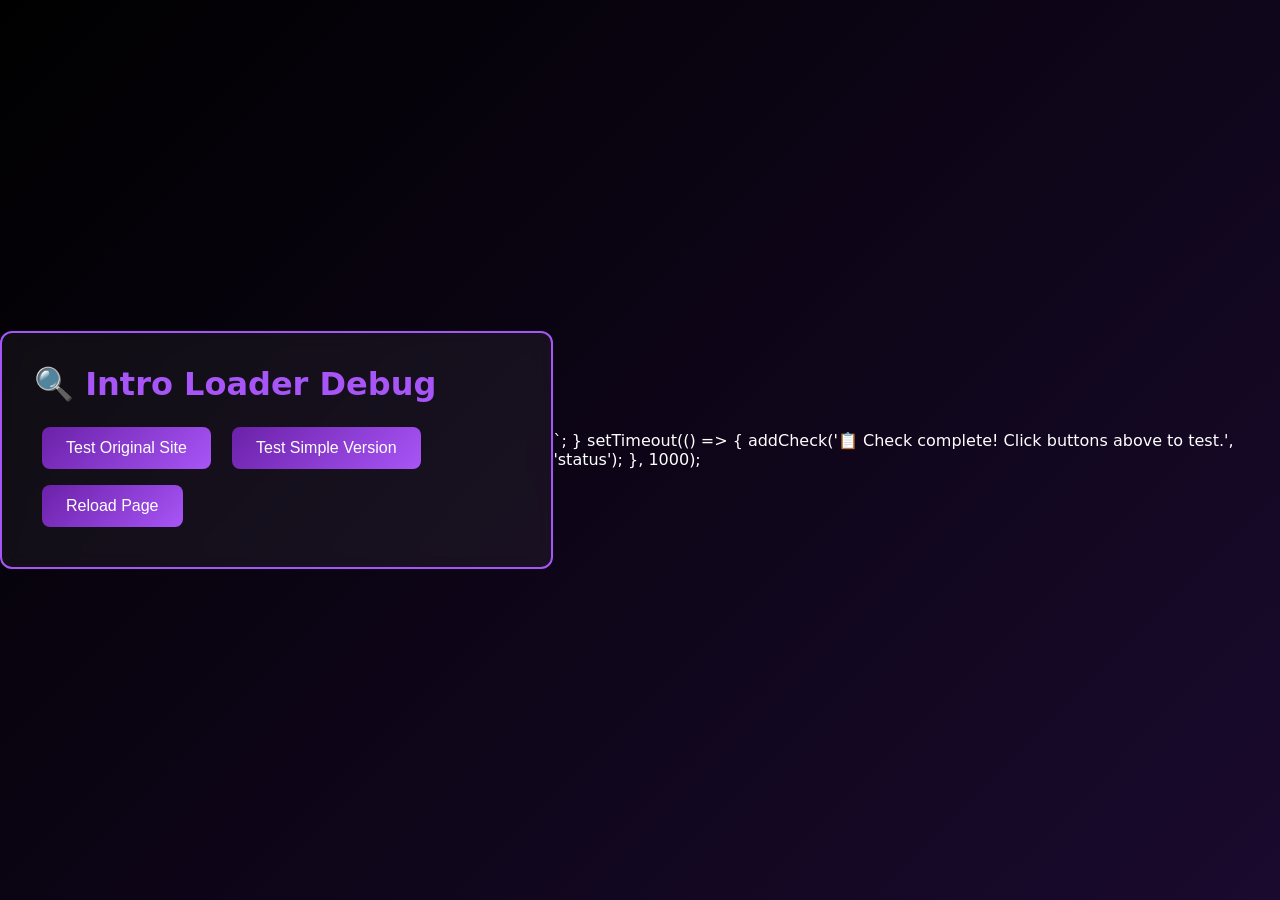
<file: check-intro.html>
<!DOCTYPE html>
<html lang="fr">
<head>
  <meta charset="UTF-8" />
  <meta name="viewport" content="width=device-width, initial-scale=1.0" />
  <title>Debug Intro - DockerBloom</title>
  <style>
    * { margin: 0; padding: 0; box-sizing: border-box; }
    body {
      font-family: system-ui, sans-serif;
      background: linear-gradient(135deg, #000 0%, #1a0a2e 100%);
      color: white;
      min-height: 100vh;
      display: flex;
      align-items: center;
      justify-content: center;
    }
    .debug-panel {
      background: rgba(255,255,255,0.05);
      border: 2px solid #a855f7;
      border-radius: 12px;
      padding: 2rem;
      max-width: 600px;
      backdrop-filter: blur(10px);
    }
    h1 { color: #a855f7; margin-bottom: 1rem; }
    .status { padding: 0.5rem; margin: 0.5rem 0; border-left: 3px solid #a855f7; }
    .success { color: #0f0; }
    .error { color: #f00; }
    .warning { color: #ff0; }
    button {
      background: linear-gradient(135deg, #6b21a8, #a855f7);
      color: white;
      border: none;
      padding: 0.75rem 1.5rem;
      border-radius: 8px;
      cursor: pointer;
      margin: 0.5rem;
      font-size: 1rem;
    }
    button:hover { opacity: 0.8; }
    pre {
      background: #000;
      padding: 1rem;
      border-radius: 8px;
      overflow-x: auto;
      font-size: 0.9rem;
      margin: 1rem 0;
    }
  </style>
</head>
<body>
  <div class="debug-panel">
    <h1>🔍 Intro Loader Debug</h1>
    <div id="checks"></div>
    <button onclick="testOriginal()">Test Original Site</button>
    <button onclick="testSimple()">Test Simple Version</button>
    <button onclick="location.reload()">Reload Page</button>
  </div>

  <script>
    const checksDiv = document.getElementById('checks');
    
    function addCheck(text, type = 'status') {
      const div = document.createElement('div');
      div.className = `status ${type}`;
      div.innerHTML = text;
      checksDiv.appendChild(div);
    }

    // Run checks
    addCheck('🔍 Checking files...', 'status');

    // Check CSS
    fetch('assets/css/style.css')
      .then(r => r.ok ? addCheck('✅ style.css found', 'success') : addCheck('❌ style.css NOT found', 'error'))
      .catch(() => addCheck('❌ style.css NOT found', 'error'));

    fetch('assets/css/enhanced-effects.css')
      .then(r => r.ok ? addCheck('✅ enhanced-effects.css found', 'success') : addCheck('❌ enhanced-effects.css NOT found', 'error'))
      .catch(() => addCheck('❌ enhanced-effects.css NOT found', 'error'));

    // Check JS
    fetch('assets/js/main.js')
      .then(r => r.ok ? addCheck('✅ main.js found', 'success') : addCheck('❌ main.js NOT found', 'error'))
      .catch(() => addCheck('❌ main.js NOT found', 'error'));

    // Check HTML
    fetch('index.html')
      .then(r => r.text())
      .then(html => {
        if (html.includes('intro-loader')) {
          addCheck('✅ index.html has intro-loader', 'success');
        } else {
          addCheck('❌ index.html missing intro-loader', 'error');
        }
      });

    function testOriginal() {
      window.location.href = 'index.html';
    }

    function testSimple() {
      // Create minimal working intro
      document.body.innerHTML = `
        <div style="position: fixed; inset: 0; background: #000; display: flex; align-items: center; justify-content: center; flex-direction: column; z-index: 9999;" id="simple-loader">
          <div style="text-align: center;">
            <div style="font-size: 4rem; margin-bottom: 1rem; animation: pulse 2s ease-in-out infinite;">🐳</div>
            <h1 style="font-size: 2rem; background: linear-gradient(135deg, #a855f7, #d946ef); -webkit-background-clip: text; -webkit-text-fill-color: transparent;">
              DockerBloom
            </h1>
            <div style="width: 300px; height: 4px; background: rgba(168,85,247,0.2); border-radius: 2px; margin: 2rem auto; overflow: hidden;">
              <div style="height: 100%; background: linear-gradient(90deg, #a855f7, #d946ef); animation: progress 3s ease-out forwards;"></div>
            </div>
            <p style="color: #a855f7; font-size: 0.9rem;">Loading...</p>
          </div>
        </div>
        <style>
          @keyframes pulse {
            0%, 100% { transform: scale(1); opacity: 1; }
            50% { transform: scale(1.1); opacity: 0.8; }
          }
          @keyframes progress {
            from { width: 0%; }
            to { width: 100%; }
          }
        </style>
        <script>
          setTimeout(() => {
            document.getElementById('simple-loader').style.transition = 'opacity 0.5s';
            document.getElementById('simple-loader').style.opacity = '0';
            setTimeout(() => {
              document.body.innerHTML = '<div style="text-align: center; padding: 100px; color: white;"><h1 style="font-size: 3rem;">✅ Simple Intro Works!</h1><p>The basic intro loaded successfully.</p><button onclick="location.href=\\'check-intro.html\\'" style="background: #a855f7; color: white; border: none; padding: 1rem 2rem; border-radius: 8px; margin-top: 2rem; cursor: pointer; font-size: 1rem;">Back to Debug</button></div>';
            }, 500);
          }, 3000);
        </script>
      `;
    }

    setTimeout(() => {
      addCheck('📋 Check complete! Click buttons above to test.', 'status');
    }, 1000);
  </script>
</body>
</html>
</file>
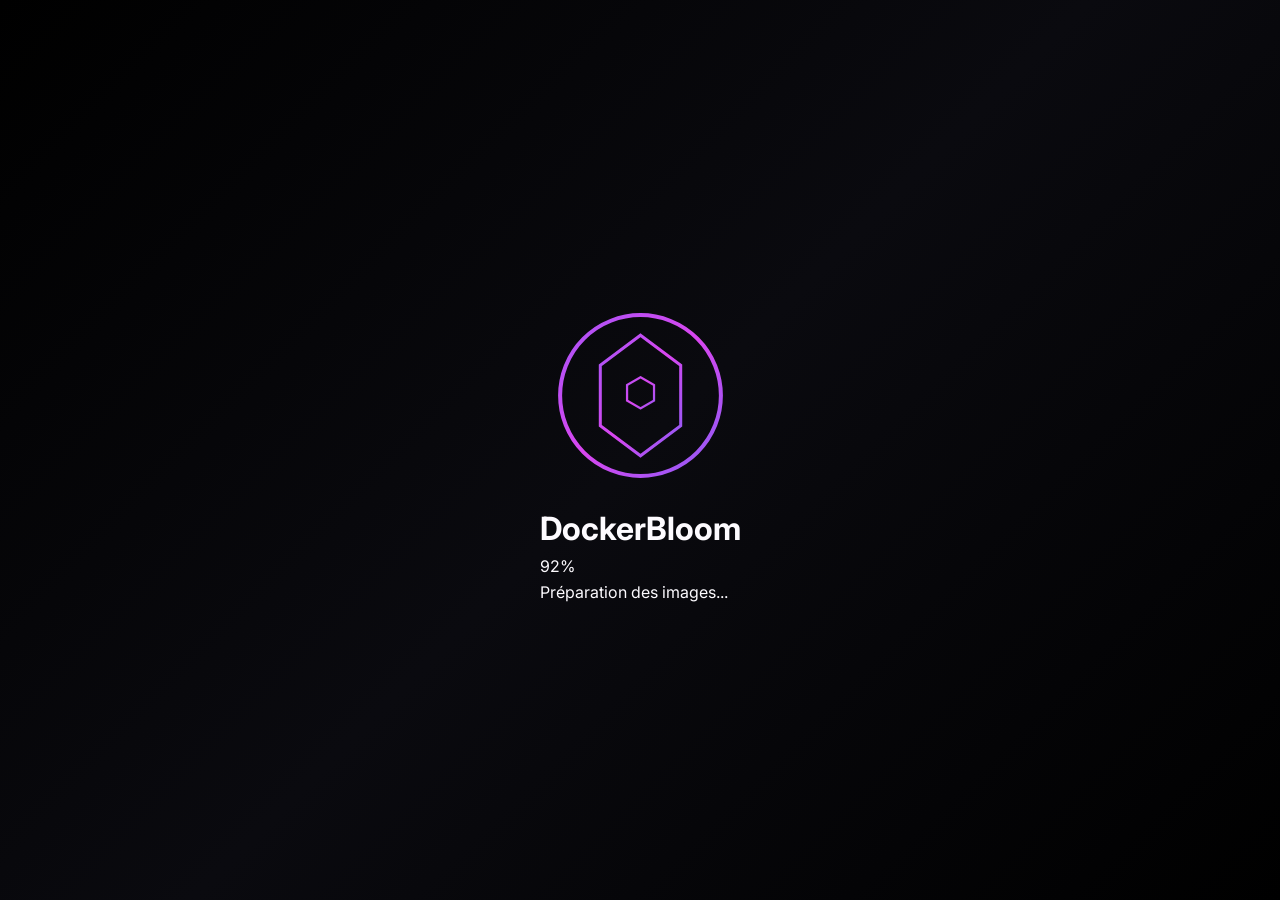
<file: index-fixed.html>
<!DOCTYPE html>
<html lang="fr">
<head>
  <meta charset="UTF-8" />
  <meta name="viewport" content="width=device-width, initial-scale=1.0" />
  <title>DockerBloom — Maîtrisez Docker</title>
  <link rel="stylesheet" href="assets/css/style.css" />
  <link rel="preconnect" href="https://fonts.googleapis.com" />
  <link href="https://fonts.googleapis.com/css2?family=Inter:wght@300;400;500;600;700&family=JetBrains+Mono:wght@400;500;700&display=swap" rel="stylesheet" />
  
  <style>
    /* INLINE FIX for intro loader to ensure it works */
    #intro-loader {
      position: fixed !important;
      inset: 0 !important;
      z-index: 10000 !important;
      display: flex !important;
      align-items: center !important;
      justify-content: center !important;
      background: linear-gradient(135deg, #000000 0%, #0a0a0f 50%, #000000 100%) !important;
    }
    
    #intro-loader.hidden {
      opacity: 0 !important;
      pointer-events: none !important;
    }
  </style>
</head>
<body>

  <!-- ===== INTRO LOADER ===== -->
  <div class="intro-loader" id="intro-loader">
    <div class="loader-content">
      <div class="loader-logo">
        <div class="logo-container">
          <svg class="logo-svg" viewBox="0 0 200 200">
            <defs>
              <linearGradient id="logoGradient" x1="0%" y1="0%" x2="100%" y2="100%">
                <stop offset="0%" style="stop-color:#a855f7;stop-opacity:1" />
                <stop offset="50%" style="stop-color:#d946ef;stop-opacity:1" />
                <stop offset="100%" style="stop-color:#8b5cf6;stop-opacity:1" />
              </linearGradient>
            </defs>
            <circle class="logo-circle" cx="100" cy="100" r="80" fill="none" stroke="url(#logoGradient)" stroke-width="4"/>
            <path class="logo-hex" d="M100,40 L140,70 L140,130 L100,160 L60,130 L60,70 Z" fill="none" stroke="url(#logoGradient)" stroke-width="3"/>
            <text class="logo-docker" x="100" y="110" text-anchor="middle" fill="url(#logoGradient)" font-size="40" font-weight="bold">⬡</text>
          </svg>
        </div>
        <h1 class="loader-title">
          <span class="loader-text">Docker</span><span class="loader-accent">Bloom</span>
        </h1>
      </div>
      <div class="loader-bar-container">
        <div class="loader-bar">
          <div class="loader-progress" id="loader-progress"></div>
        </div>
        <div class="loader-percentage" id="loader-percentage">0%</div>
      </div>
      <p class="loader-message" id="loader-message">Initialisation...</p>
    </div>
    <div class="loader-particles"></div>
  </div>

  <!-- Animated background canvas -->
  <canvas id="bg-canvas"></canvas>

  <!-- Main content will load after intro -->
  <div id="main-content" style="opacity: 0;">
    <h1 style="text-align: center; padding: 200px 50px; font-size: 3rem; color: white;">
      🐳 DockerBloom
      <br><br>
      <span style="font-size: 1.5rem; color: #a855f7;">✅ Intro loaded successfully!</span>
    </h1>
  </div>

  <!-- INLINE SCRIPT - Guaranteed to run -->
  <script>
    console.log('🚀 Starting intro loader...');
    
    (function() {
      const loader = document.getElementById('intro-loader');
      const progress = document.getElementById('loader-progress');
      const percentage = document.getElementById('loader-percentage');
      const message = document.getElementById('loader-message');
      const mainContent = document.getElementById('main-content');
      
      if (!loader || !progress || !percentage || !message) {
        console.error('❌ Missing loader elements!');
        return;
      }
      
      console.log('✅ All elements found');
      
      const messages = [
        'Initialisation...',
        'Chargement des containers...',
        'Configuration Docker...',
        'Préparation des images...',
        'Établissement réseau...',
        'Montage volumes...',
        'Finalisation...',
        'Prêt ! 🐳'
      ];
      
      let currentProgress = 0;
      let messageIndex = 0;
      const duration = 3500;
      const startTime = Date.now();
      
      function easeOutQuart(x) {
        return 1 - Math.pow(1 - x, 4);
      }
      
      function updateLoader() {
        const elapsed = Date.now() - startTime;
        const rawProgress = Math.min(elapsed / duration, 1);
        currentProgress = easeOutQuart(rawProgress) * 100;
        
        progress.style.width = currentProgress + '%';
        percentage.textContent = Math.floor(currentProgress) + '%';
        
        const newMessageIndex = Math.min(
          Math.floor(rawProgress * messages.length),
          messages.length - 1
        );
        
        if (newMessageIndex !== messageIndex) {
          messageIndex = newMessageIndex;
          message.textContent = messages[messageIndex];
          console.log('📝', messages[messageIndex]);
        }
        
        if (currentProgress < 100) {
          requestAnimationFrame(updateLoader);
        } else {
          finishLoader();
        }
      }
      
      function finishLoader() {
        console.log('✅ Loader complete!');
        
        setTimeout(() => {
          loader.style.transition = 'opacity 0.8s ease';
          loader.style.opacity = '0';
          
          setTimeout(() => {
            loader.classList.add('hidden');
            mainContent.style.transition = 'opacity 1s ease';
            mainContent.style.opacity = '1';
            console.log('🎉 Site loaded!');
          }, 800);
        }, 500);
      }
      
      // Start animation
      console.log('▶️ Starting animation...');
      setTimeout(updateLoader, 300);
    })();
  </script>

  <!-- Load main.js AFTER intro completes -->
  <script>
    setTimeout(() => {
      const script = document.createElement('script');
      script.src = 'assets/js/main.js';
      script.onload = () => console.log('✅ main.js loaded');
      script.onerror = () => console.error('❌ Failed to load main.js');
      document.body.appendChild(script);
    }, 4500);
  </script>

</body>
</html>
</file>
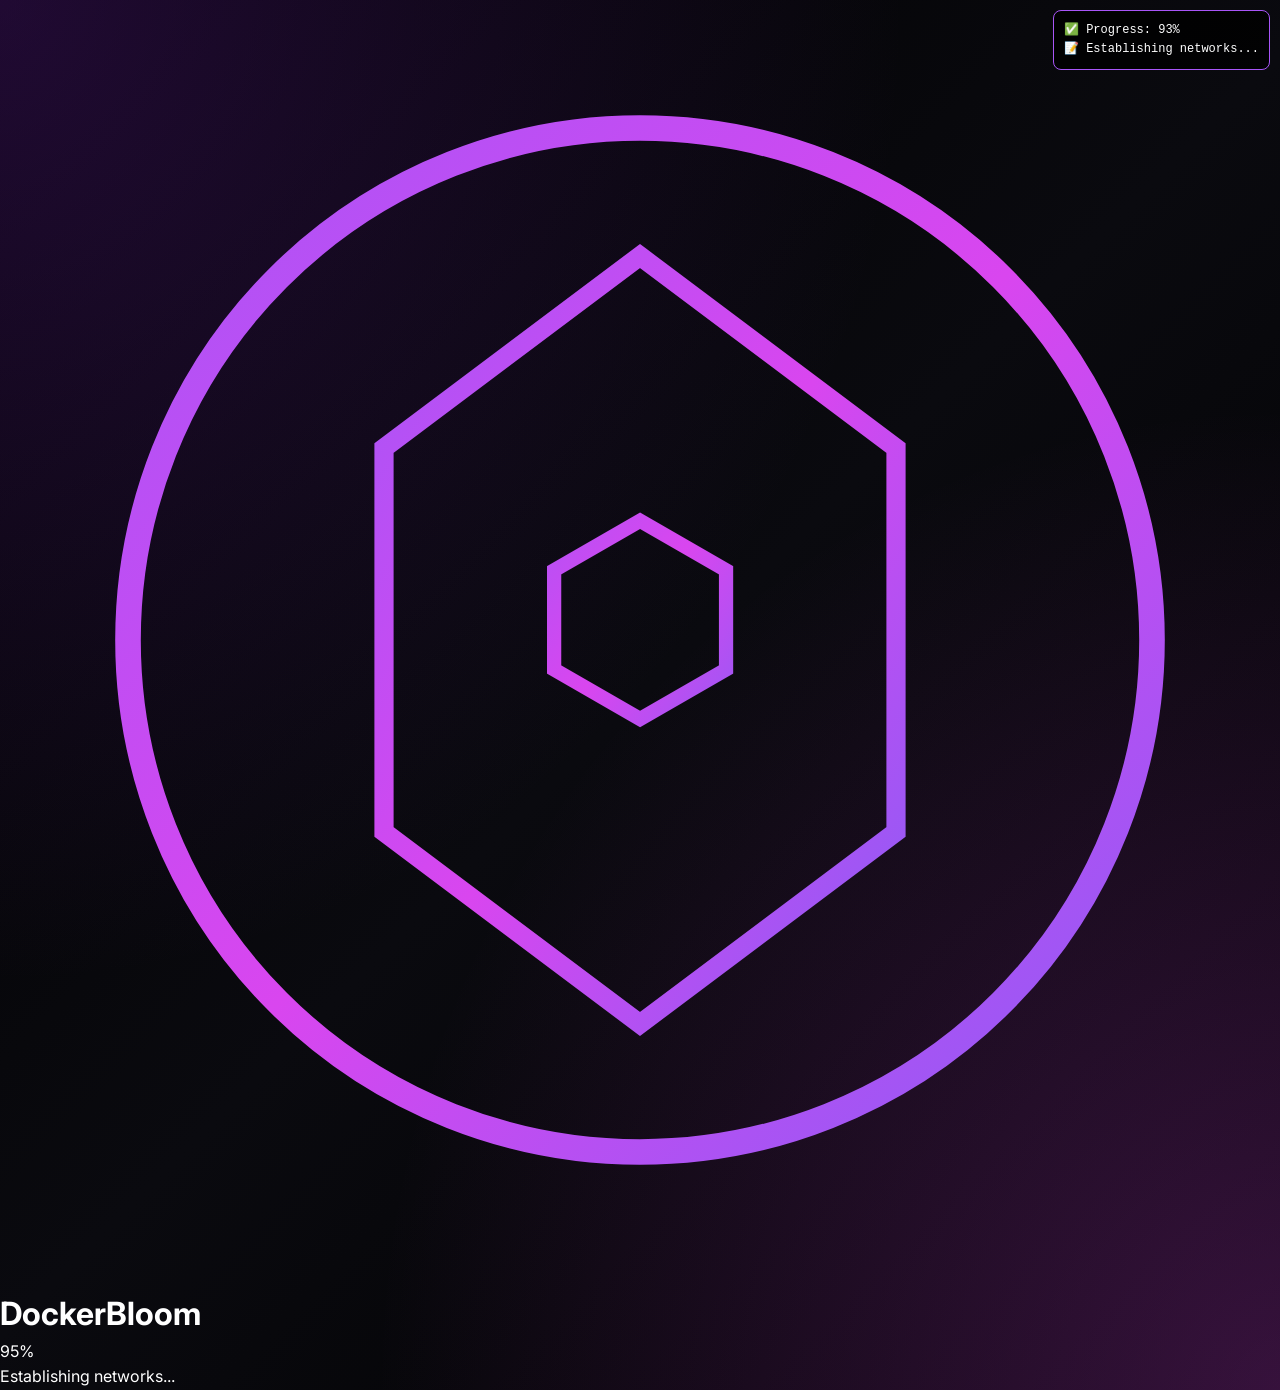
<file: test-intro.html>
<!DOCTYPE html>
<html lang="fr">
<head>
  <meta charset="UTF-8" />
  <meta name="viewport" content="width=device-width, initial-scale=1.0" />
  <title>Test Intro - DockerBloom</title>
  <link rel="stylesheet" href="assets/css/style.css" />
  <link rel="stylesheet" href="assets/css/enhanced-effects.css" />
  <link rel="preconnect" href="https://fonts.googleapis.com" />
  <link href="https://fonts.googleapis.com/css2?family=Inter:wght@300;400;500;600;700&family=JetBrains+Mono:wght@400;500;700&display=swap" rel="stylesheet" />
  <style>
    body { margin: 0; padding: 0; background: #000; color: white; }
    .test-info {
      position: fixed;
      top: 10px;
      right: 10px;
      background: rgba(0,0,0,0.8);
      padding: 10px;
      border: 1px solid #a855f7;
      border-radius: 8px;
      font-family: monospace;
      font-size: 12px;
      z-index: 99999;
    }
  </style>
</head>
<body>
  
  <div class="test-info" id="test-info">
    Testing Intro Loader...
  </div>

  <!-- ===== INTRO LOADER ===== -->
  <div class="intro-loader" id="intro-loader">
    <div class="loader-content">
      <div class="loader-logo">
        <div class="logo-container">
          <svg class="logo-svg" viewBox="0 0 200 200">
            <defs>
              <linearGradient id="logoGradient" x1="0%" y1="0%" x2="100%" y2="100%">
                <stop offset="0%" style="stop-color:#a855f7;stop-opacity:1" />
                <stop offset="50%" style="stop-color:#d946ef;stop-opacity:1" />
                <stop offset="100%" style="stop-color:#8b5cf6;stop-opacity:1" />
              </linearGradient>
            </defs>
            <circle class="logo-circle" cx="100" cy="100" r="80" fill="none" stroke="url(#logoGradient)" stroke-width="4"/>
            <path class="logo-hex" d="M100,40 L140,70 L140,130 L100,160 L60,130 L60,70 Z" fill="none" stroke="url(#logoGradient)" stroke-width="3"/>
            <text class="logo-docker" x="100" y="110" text-anchor="middle" fill="url(#logoGradient)" font-size="40" font-weight="bold">⬡</text>
          </svg>
        </div>
        <h1 class="loader-title">
          <span class="loader-text">Docker</span><span class="loader-accent">Bloom</span>
        </h1>
      </div>
      <div class="loader-bar-container">
        <div class="loader-bar">
          <div class="loader-progress" id="loader-progress"></div>
        </div>
        <div class="loader-percentage" id="loader-percentage">0%</div>
      </div>
      <p class="loader-message" id="loader-message">Initialisation...</p>
    </div>
    <div class="loader-particles"></div>
  </div>

  <div style="display: none;" id="main-content">
    <h1 style="text-align: center; padding: 100px; font-size: 3rem;">
      ✅ Intro Loaded Successfully!
    </h1>
  </div>

  <script>
    // Simple test loader
    (function() {
      const loader = document.getElementById('intro-loader');
      const progress = document.getElementById('loader-progress');
      const percentage = document.getElementById('loader-percentage');
      const message = document.getElementById('loader-message');
      const testInfo = document.getElementById('test-info');
      const mainContent = document.getElementById('main-content');
      
      testInfo.innerHTML = '✅ Loader elements found<br>🔄 Starting animation...';
      
      const messages = [
        'Initialisation...',
        'Loading containers...',
        'Setting up Docker Engine...',
        'Preparing images...',
        'Establishing networks...',
        'Mounting volumes...',
        'Final orchestration...',
        'Ready! 🐳'
      ];
      
      let currentProgress = 0;
      let messageIndex = 0;
      const duration = 3500;
      const startTime = Date.now();
      
      function easeOutQuart(x) {
        return 1 - Math.pow(1 - x, 4);
      }
      
      function updateLoader() {
        const elapsed = Date.now() - startTime;
        const rawProgress = Math.min(elapsed / duration, 1);
        currentProgress = easeOutQuart(rawProgress) * 100;
        
        progress.style.width = currentProgress + '%';
        percentage.textContent = Math.floor(currentProgress) + '%';
        
        const newMessageIndex = Math.min(
          Math.floor(rawProgress * messages.length),
          messages.length - 1
        );
        if (newMessageIndex !== messageIndex) {
          messageIndex = newMessageIndex;
          message.textContent = messages[messageIndex];
          testInfo.innerHTML = `✅ Progress: ${Math.floor(currentProgress)}%<br>📝 ${messages[messageIndex]}`;
        }
        
        if (currentProgress < 100) {
          requestAnimationFrame(updateLoader);
        } else {
          finishLoader();
        }
      }
      
      function finishLoader() {
        testInfo.innerHTML = '✅ Animation Complete!<br>🎉 Hiding loader...';
        
        setTimeout(() => {
          loader.style.transition = 'opacity 0.8s ease';
          loader.style.opacity = '0';
          
          setTimeout(() => {
            loader.style.display = 'none';
            mainContent.style.display = 'block';
            testInfo.innerHTML = '✅ Test Complete!<br>🎯 Intro working perfectly!';
          }, 800);
        }, 500);
      }
      
      // Start after brief delay
      setTimeout(updateLoader, 300);
    })();
  </script>

</body>
</html>
</file>
<file: assets/css/style.css>
/* =====================================================
   DockerBloom — COSMIC OBSIDIAN EDITION
   ===================================================== */

:root {
  /* Cosmic Palette - Depth and High Contrast */
  --black: #000000;
  --dark-void: #030308;
  --dark-surface: #0a0a1a;
  --dark-card: rgba(15, 15, 35, 0.6);
  
  --purple-glow: #a855f7;
  --purple-mid: #8b5cf6;
  --pink-accent: #d946ef;
  --cyan-accent: #22d3ee;
  --gold-accent: #fbbf24;

  --vibrant-neon-pink: #ff00ff;
  --vibrant-neon-blue: #00ffff;
  --vibrant-neon-green: #39ff14;
  --vibrant-neon-yellow: #ffff00;

  --text-primary: #fdfbff;
  --text-secondary: #c4b5fd;
  --text-muted: #7c6a9a;
  
  --border-glow: rgba(168, 85, 247, 0.3);
  --glass-border: rgba(255, 255, 255, 0.1);
  
  --radius-lg: 24px;
  --radius-md: 16px;
  --radius-sm: 8px;
  
  --fluid-easing: cubic-bezier(0.4, 0, 0.2, 1);
  --fluid-bounce: cubic-bezier(0.34, 1.56, 0.64, 1);
}

* { box-sizing: border-box; margin: 0; padding: 0; }

body {
  font-family: 'Inter', system-ui, sans-serif;
  background-color: var(--black);
  color: var(--text-primary);
  overflow-x: hidden;
  line-height: 1.6;
}

/* ── Cinematic Grain Overlay ── */
.grain-overlay {
  position: fixed;
  inset: 0;
  z-index: 9999;
  pointer-events: none;
  opacity: 0.04;
  background-image: url('https://grainy-gradients.vercel.app/noise.svg');
  filter: contrast(150%) brightness(100%);
}

/* ── Cyber Borders ── */
.cyber-border-top, .cyber-border-bottom {
  position: fixed;
  left: 0; right: 0;
  height: 2px;
  z-index: 1000;
  background: linear-gradient(90deg, transparent, var(--purple-glow), var(--pink-accent), transparent);
  animation: border-flow 4s linear infinite;
  pointer-events: none;
}
.cyber-border-top { top: 0; }
.cyber-border-bottom { bottom: 0; }

@keyframes border-flow {
  0% { background-position: -200% 0; }
  100% { background-position: 200% 0; }
}

/* ── Mastery System ── */
.mastery-container {
  position: fixed;
  top: 20px;
  right: 20px;
  z-index: 1001;
  width: 240px;
  background: rgba(10, 10, 20, 0.8);
  backdrop-filter: blur(10px);
  border: 1px solid var(--glass-border);
  border-radius: var(--radius-md);
  padding: 1rem;
  box-shadow: 0 10px 30px rgba(0,0,0,0.5);
}

.mastery-info {
  display: flex;
  justify-content: space-between;
  align-items: center;
  margin-bottom: 0.5rem;
  font-size: 0.75rem;
  font-weight: 600;
  color: var(--text-secondary);
}

.mastery-bar-bg {
  height: 6px;
  background: rgba(255,255,255,0.1);
  border-radius: 99px;
  overflow: hidden;
}

.mastery-bar-fill {
  height: 100%;
  width: 0%;
  background: linear-gradient(90deg, var(--purple-glow), var(--pink-accent));
  transition: width 0.6s var(--fluid-bounce);
  box-shadow: 0 0 10px var(--purple-glow);
}

/* ── Command Palette ── */
.command-palette {
  position: fixed;
  inset: 0;
  z-index: 10001;
  background: rgba(0,0,0,0.8);
  backdrop-filter: blur(12px);
  display: flex;
  align-items: flex-start;
  justify-content: center;
  padding-top: 15vh;
  opacity: 0;
  pointer-events: none;
  transition: opacity 0.3s var(--fluid-easing);
}

.command-palette.active {
  opacity: 1;
  pointer-events: all;
}

.palette-container {
  width: 600px;
  max-width: 90vw;
  background: var(--dark-surface);
  border: 1px solid var(--border-glow);
  border-radius: var(--radius-lg);
  box-shadow: 0 30px 80px rgba(0,0,0,0.8);
  overflow: hidden;
}

.palette-search {
  display: flex;
  align-items: center;
  padding: 1.5rem;
  background: rgba(255,255,255,0.05);
  border-bottom: 1px solid var(--glass-border);
}

.palette-icon { margin-right: 1rem; font-size: 1.2rem; }
.palette-search input {
  background: transparent;
  border: none;
  color: #fff;
  font-size: 1.1rem;
  width: 100%;
  outline: none;
  font-family: 'Inter', sans-serif;
}

.palette-results {
  max-height: 400px;
  overflow-y: auto;
  padding: 0.5rem;
}

.palette-item {
  padding: 1rem;
  border-radius: var(--radius-sm);
  cursor: pointer;
  transition: all 0.2s;
  display: flex;
  justify-content: space-between;
  align-items: center;
}

.palette-item:hover, .palette-item.active {
  background: rgba(168, 85, 247, 0.2);
  color: #fff;
}

.palette-footer {
  padding: 0.8rem 1.5rem;
  font-size: 0.7rem;
  color: var(--text-muted);
  background: rgba(0,0,0,0.2);
  text-align: right;
}

.kbd {
  background: #333;
  padding: 2px 6px;
  border-radius: 4px;
  color: #fff;
  font-family: 'JetBrains Mono', monospace;
}

/* ── Notification Toast ── */
.notification-toast {
  position: fixed;
  bottom: -100px;
  left: 50%;
  transform: translateX(-50%);
  z-index: 10002;
  background: var(--purple-glow);
  color: #fff;
  padding: 1rem 2rem;
  border-radius: 99px;
  box-shadow: 0 10px 30px rgba(168, 85, 247, 0.5);
  transition: bottom 0.5s var(--fluid-bounce);
  font-weight: 600;
}

.notification-toast.active { bottom: 40px; }
.toast-content { display: flex; align-items: center; gap: 0.8rem; }

/* ── Cinematic Bloom Intro ── */
.bloom-intro {
  position: fixed;
  inset: 0;
  z-index: 10000;
  background: var(--black);
  display: flex;
  align-items: center;
  justify-content: center;
  transition: opacity 1.5s var(--fluid-easing), visibility 1.5s var(--fluid-easing);
}

.bloom-intro.hidden { opacity: 0; visibility: hidden; pointer-events: none; }
.bloom-overlay {
  position: absolute;
  inset: 0;
  background: radial-gradient(circle at center, transparent 0%, var(--black) 70%);
  z-index: 2;
}

.bloom-container {
  position: relative;
  display: flex;
  flex-direction: column;
  align-items: center;
  z-index: 1;
}

.bloom-core {
  width: 100px;
  height: 100px;
  animation: bloom-pulse 3s ease-in-out infinite;
}

.bloom-svg { width: 100%; height: 100%; filter: drop-shadow(0 0 20px #e5e5e7); }
.bloom-hex {
  stroke-dasharray: 600; stroke-dashoffset: 600;
  animation: bloom-draw 2s var(--fluid-easing) forwards;
}
.bloom-text { opacity: 0; animation: bloom-fade-in 1s var(--fluid-easing) 1.5s forwards; }

.bloom-rings {
  position: absolute;
  top: 50%; left: 50%;
  transform: translate(-50%, -50%);
  width: 100%; height: 100%;
}

.ring {
  position: absolute;
  top: 50%; left: 50%;
  transform: translate(-50%, -50%);
  border: 2px solid var(--purple-glow);
  border-radius: 50%;
  opacity: 0;
}

.ring:nth-child(1) { animation: ring-expand 2s var(--fluid-easing) 0.5s infinite; }
.ring:nth-child(2) { animation: ring-expand 2s var(--fluid-easing) 1s infinite; }
.ring:nth-child(3) { animation: ring-expand 2s var(--fluid-easing) 1.5s infinite; }

.bloom-title {
  margin-top: 2rem;
  font-size: 3rem;
  font-weight: 800;
  opacity: 0;
  transform: translateY(20px);
  animation: bloom-title-reveal 1.2s var(--fluid-bounce) 2s forwards;
}

.bloom-word { color: #fff; }
.bloom-accent {
  background: linear-gradient(135deg, var(--purple-glow), var(--pink-accent));
  -webkit-background-clip: text;
  -webkit-text-fill-color: transparent;
}

.bloom-status {
  margin-top: 1rem;
  font-family: 'JetBrains Mono', monospace;
  font-size: 0.75rem;
  color: var(--text-muted);
  letter-spacing: 0.2em;
  opacity: 0;
  animation: bloom-fade-in 1s var(--fluid-easing) 1s forwards;
}

@keyframes bloom-draw { to { stroke-dashoffset: 0; } }
@keyframes bloom-fade-in { to { opacity: 1; } }
@keyframes bloom-pulse {
  0%, 100% { transform: scale(1); filter: drop-shadow(0 0 20px var(--purple-glow)); }
  50% { transform: scale(1.1); filter: drop-shadow(0 0 40px var(--pink-accent)); }
}
@keyframes ring-expand {
  0% { width: 100px; height: 100px; opacity: 0.8; }
  100% { width: 500px; height: 500px; opacity: 0; }
}
@keyframes bloom-title-reveal { to { opacity: 1; transform: translateY(0); } }

/* ── Navbar ── */
.navbar {
  position: fixed;
  top: 0; left: 0; right: 0;
  z-index: 100;
  padding: 0 2rem;
  transition: var(--transition);
}

.navbar.scrolled {
  background: rgba(10, 10, 25, 0.7);
  backdrop-filter: blur(15px);
  border-bottom: 1px solid var(--glass-border);
}

.nav-container {
  max-width: 1200px;
  margin: 0 auto;
  height: 70px;
  display: flex;
  align-items: center;
  justify-content: space-between;
}

.nav-logo {
  display: flex;
  align-items: center;
  gap: 0.5rem;
  font-weight: 800;
  font-size: 1.2rem;
  color: #fff;
}

.logo-icon { color: var(--purple-glow); filter: drop-shadow(0 0 8px var(--purple-glow)); }
.logo-accent { color: var(--purple-glow); }

.nav-links { display: flex; gap: 1rem; list-style: none; }
.nav-link {
  color: var(--text-muted);
  text-decoration: none;
  font-size: 0.9rem;
  padding: 0.5rem 1rem;
  border-radius: var(--radius-sm);
  transition: var(--transition);
}
.nav-link:hover, .nav-link.active {
  color: #fff;
  background: rgba(168, 85, 247, 0.1);
}

/* ── Hero ── */
.hero {
  min-height: 100vh;
  display: grid;
  grid-template-columns: 1.2fr 0.8fr;
  gap: 4rem;
  max-width: 1200px;
  margin: 0 auto;
  padding: 120px 2rem 60px;
  align-items: center;
}

.hero-badge {
  display: inline-flex;
  align-items: center;
  gap: 0.5rem;
  padding: 0.4rem 1rem;
  background: rgba(168, 85, 247, 0.1);
  border: 1px solid var(--border-glow);
  border-radius: 99px;
  font-size: 0.75rem;
  color: var(--purple-light);
  margin-bottom: 2rem;
}

.hero-badge span {
  width: 6px; height: 6px;
  background: var(--purple-glow);
  border-radius: 50%;
  box-shadow: 0 0 8px var(--purple-glow);
}

.hero-title {
  font-size: clamp(3rem, 8vw, 5rem);
  font-weight: 800;
  line-height: 1;
  margin-bottom: 1.5rem;
  letter-spacing: -0.04em;
}

.gradient-text {
  background: linear-gradient(135deg, var(--purple-glow), var(--pink-accent), var(--cyan-accent));
  -webkit-background-clip: text;
  -webkit-text-fill-color: transparent;
  background-clip: text;
}

.hero-subtitle {
  font-size: 1.2rem;
  color: var(--text-secondary);
  max-width: 600px;
  margin-bottom: 3rem;
}

.hero-actions { display: flex; gap: 1rem; }
.btn {
  padding: 1rem 2rem;
  border-radius: var(--radius-md);
  font-weight: 600;
  text-decoration: none;
  transition: var(--transition);
  cursor: pointer;
  border: none;
}

.btn-primary {
  background: linear-gradient(135deg, var(--purple-mid), var(--purple-glow));
  color: #fff;
  box-shadow: 0 10px 30px rgba(168, 85, 247, 0.3);
}
.btn-primary:hover { transform: translateY(-3px); box-shadow: 0 15px 40px rgba(168, 85, 247, 0.5); }

.btn-ghost {
  background: rgba(255,255,255,0.05);
  color: #fff;
  border: 1px solid var(--glass-border);
}
.btn-ghost:hover { background: rgba(255,255,255,0.1); }

.terminal-window {
  background: var(--dark-surface);
  border: 1px solid var(--glass-border);
  border-radius: var(--radius-lg);
  box-shadow: 0 30px 80px rgba(0,0,0,0.8);
  overflow: hidden;
  backdrop-filter: blur(20px);
}

.terminal-header {
  padding: 0.8rem 1.2rem;
  background: rgba(255,255,255,0.03);
  display: flex;
  align-items: center;
  gap: 0.8rem;
  border-bottom: 1px solid var(--glass-border);
}

.dots { display: flex; gap: 6px; }
.dot { width: 10px; height: 10px; border-radius: 50%; }
.dot.r { background: #ff5f56; } .dot.y { background: #ffbd2e; } .dot.g { background: #27c93f; }
.title { font-family: 'JetBrains Mono', monospace; font-size: 0.75rem; color: var(--text-muted); flex: 1; text-align: center; }

.terminal-body {
  padding: 1.5rem;
  font-family: 'JetBrains Mono', monospace;
  font-size: 0.9rem;
  min-height: 300px;
}

.line { margin-bottom: 0.5rem; display: flex; gap: 0.5rem; }
.prompt { color: var(--purple-glow); font-weight: bold; }
.output { color: var(--text-secondary); margin-top: 0.5rem; }

/* ── Bento Grid ── */
.section { padding: 8rem 2rem; }
.section-header { text-align: center; margin-bottom: 4rem; }
.tag {
  display: inline-block;
  padding: 0.3rem 1rem;
  background: rgba(168, 85, 247, 0.1);
  border: 1px solid var(--border-glow);
  border-radius: 99px;
  font-size: 0.7rem;
  color: var(--purple-glow);
  text-transform: uppercase;
  letter-spacing: 0.1em;
  margin-bottom: 1rem;
}
.section-title { font-size: 3rem; font-weight: 800; margin-bottom: 1rem; }
.section-desc { color: var(--text-muted); max-width: 600px; margin: 0 auto; }

.bento-grid {
  display: grid;
  grid-template-columns: repeat(3, 1fr);
  grid-auto-rows: 240px;
  gap: 1.5rem;
  max-width: 1200px;
  margin: 0 auto;
}

.bento-item {
  background: var(--dark-card);
  border: 1px solid var(--glass-border);
  border-radius: var(--radius-lg);
  padding: 2rem;
  backdrop-filter: blur(10px);
  transition: all 0.4s var(--fluid-easing);
  position: relative;
  overflow: hidden;
}

.bento-item:hover {
  transform: translateY(-10px);
  border-color: var(--purple-glow);
  box-shadow: 0 20px 40px rgba(0,0,0,0.4), 0 0 20px rgba(168, 85, 247, 0.2);
}

.bento-item.large { grid-column: span 2; grid-row: span 2; }
.bento-item.tall { grid-row: span 2; }

.bento-icon { font-size: 2.5rem; margin-bottom: 1rem; display: block; }
.bento-title { font-size: 1.5rem; font-weight: 700; margin-bottom: 0.5rem; }
.bento-desc { color: var(--text-secondary); font-size: 0.95rem; }
.bento-tags { display: flex; gap: 0.5rem; margin-top: 1.5rem; flex-wrap: wrap; }
.bento-tag {
  font-size: 0.7rem;
  padding: 0.2rem 0.6rem;
  background: rgba(255,255,255,0.05);
  border: 1px solid var(--glass-border);
  border-radius: 99px;
  color: var(--text-muted);
}

/* ── Playground ── */
.playground-container {
  display: grid;
  grid-template-columns: 1fr 1fr;
  gap: 2rem;
  max-width: 1200px;
  margin: 0 auto;
}

.play-terminal-wrapper { display: flex; flex-direction: column; gap: 1.5rem; }
.play-terminal {
  background: #05050a;
  border: 1px solid var(--glass-border);
  border-radius: var(--radius-lg);
  overflow: hidden;
}
.play-output {
  height: 400px;
  padding: 1.5rem;
  font-family: 'JetBrains Mono', monospace;
  font-size: 0.9rem;
  overflow-y: auto;
  color: var(--text-secondary);
}
.play-input-area {
  padding: 1rem;
  background: rgba(255,255,255,0.03);
  display: flex;
  align-items: center;
  gap: 1rem;
  border-top: 1px solid var(--glass-border);
}
.play-input-area input {
  flex: 1;
  background: transparent;
  border: none;
  color: #fff;
  font-family: 'JetBrains Mono', monospace;
  font-size: 1rem;
  outline: none;
}
.play-input-area button {
  padding: 0.5rem 1rem;
  background: var(--purple-glow);
  border: none;
  border-radius: var(--radius-sm);
  color: #fff;
  font-weight: 600;
  cursor: pointer;
}

.quick-cmds { display: flex; gap: 0.5rem; flex-wrap: wrap; }
.qc-btn {
  padding: 0.5rem 1rem;
  background: var(--dark-surface);
  border: 1px solid var(--glass-border);
  border-radius: 99px;
  color: var(--text-secondary);
  font-size: 0.8rem;
  cursor: pointer;
  transition: var(--transition);
}
.qc-btn:hover { border-color: var(--purple-glow); color: #fff; }

.viz-card {
  background: var(--dark-card);
  border: 1px solid var(--glass-border);
  border-radius: var(--radius-lg);
  padding: 2rem;
  height: 100%;
  backdrop-filter: blur(10px);
}

.viz-canvas {
  position: relative;
  height: 400px;
  background: rgba(0,0,0,0.3);
  border-radius: var(--radius-md);
  margin-top: 1.5rem;
  overflow: hidden;
}

.node {
  position: absolute;
  padding: 0.8rem 1.2rem;
  background: var(--dark-surface);
  border: 1px solid var(--purple-glow);
  border-radius: 12px;
  font-size: 0.8rem;
  font-weight: 600;
  box-shadow: 0 0 15px rgba(168, 85, 247, 0.2);
  transition: all 0.3s var(--fluid-easing);
  z-index: 2;
}
.node.host { top: 20%; left: 40%; border-color: var(--cyan-accent); }
.node.net { bottom: 20%; left: 40%; border-color: var(--pink-accent); }
.node.container-node { border-color: var(--purple-glow); }

.viz-svg {
  position: absolute;
  top: 0; left: 0;
  width: 100%; height: 100%;
  pointer-events: none;
  z-index: 1;
}

.viz-line {
  stroke: var(--purple-glow);
  stroke-width: 2;
  fill: none;
  opacity: 0.3;
  transition: all 0.3s;
}

.viz-line.active {
  stroke: var(--cyan-accent);
  stroke-width: 3;
  opacity: 1;
  filter: drop-shadow(0 0 5px var(--cyan-accent));
}

/* ── Apps Grid ── */
.apps-grid {
  display: grid;
  grid-template-columns: repeat(auto-fill, minmax(280px, 1fr));
  gap: 2rem;
  max-width: 1200px;
  margin: 0 auto;
}
.app-card {
  background: var(--dark-card);
  border: 1px solid var(--glass-border);
  border-radius: var(--radius-lg);
  padding: 2rem;
  transition: var(--transition);
}
.app-card:hover {
  transform: translateY(-10px);
  border-color: var(--pink-accent);
  box-shadow: 0 20px 40px rgba(0,0,0,0.4);
}
.app-icon { font-size: 3rem; margin-bottom: 1rem; display: block; }
.app-name { font-size: 1.5rem; font-weight: 700; margin-bottom: 0.5rem; }
.app-cat { color: var(--text-muted); font-size: 0.8rem; text-transform: uppercase; }
.app-cmd {
  margin-top: 1.5rem;
  padding: 1rem;
  background: #000;
  border-radius: var(--radius-sm);
  font-family: 'JetBrains Mono', monospace;
  font-size: 0.8rem;
  color: var(--purple-light);
  border: 1px solid var(--glass-border);
}

/* ── Footer ── */
.footer {
  padding: 4rem 2rem;
  background: var(--dark-void);
  border-top: 1px solid var(--glass-border);
}
.footer-content {
  max-width: 1200px;
  margin: 0 auto;
  display: flex;
  justify-content: space-between;
  gap: 3rem;
}
.footer-brand .nav-logo { margin-bottom: 1rem; }
.footer-links { display: flex; gap: 4rem; }
.footer-col h4 { color: var(--purple-glow); margin-bottom: 1rem; font-size: 0.8rem; text-transform: uppercase; }
.footer-col a { display: block; color: var(--text-muted); text-decoration: none; margin-bottom: 0.5rem; transition: var(--transition); }
.footer-col a:hover { color: #fff; padding-left: 5px; }
.footer-bottom { text-align: center; margin-top: 4rem; color: var(--text-dim); font-size: 0.8rem; border-top: 1px solid var(--glass-border); padding-top: 2rem; }

/* ── Vibrant About Section ── */
.about-section {
  position: relative;
  overflow: hidden;
  background: radial-gradient(circle at 50% 50%, #0a0a2a 0%, var(--black) 100%);
}

.about-container {
  display: grid;
  grid-template-columns: 1fr 1fr;
  gap: 4rem;
  max-width: 1200px;
  margin: 0 auto;
  align-items: center;
}

.about-visual {
  position: relative;
  display: flex;
  justify-content: center;
  align-items: center;
}

.about-blob-container {
  position: relative;
  width: 500px;
  height: 500px;
  display: flex;
  justify-content: center;
  align-items: center;
}

.about-blob {
  position: absolute;
  width: 300px;
  height: 300px;
  border-radius: 50%;
  filter: blur(60px);
  opacity: 0.6;
  animation: blob-float 10s ease-in-out infinite alternate;
}

.blob-1 { background: var(--vibrant-neon-pink); top: 10%; left: 10%; }
.blob-2 { background: var(--vibrant-neon-blue); bottom: 10%; right: 10%; animation-delay: -2s; }
.blob-3 { background: var(--vibrant-neon-green); top: 40%; left: 30%; animation-delay: -5s; }

@keyframes blob-float {
  0% { transform: translate(0, 0) scale(1); }
  100% { transform: translate(50px, 50px) scale(1.2); }
}

.about-card-main {
  position: relative;
  z-index: 10;
  background: rgba(255, 255, 255, 0.05);
  backdrop-filter: blur(25px) saturate(180%);
  border: 1px solid rgba(255, 255, 255, 0.2);
  border-radius: var(--radius-lg);
  padding: 3rem;
  text-align: center;
  box-shadow: 0 25px 50px rgba(0,0,0,0.5);
  max-width: 400px;
}

.about-icon { font-size: 4rem; display: block; margin-bottom: 1rem; }
.about-title { font-size: 2.5rem; font-weight: 800; margin-bottom: 1rem; line-height: 1.1; }
.vibrant-text {
  background: linear-gradient(45deg, var(--vibrant-neon-pink), var(--vibrant-neon-blue), var(--vibrant-neon-green));
  -webkit-background-clip: text;
  -webkit-text-fill-color: transparent;
  background-clip: text;
}
.about-desc { color: var(--text-secondary); margin-bottom: 2rem; font-size: 1.1rem; }

.about-stats {
  display: flex;
  justify-content: space-around;
  gap: 1rem;
}
.stat-item { display: flex; flex-direction: column; }
.stat-val { font-size: 1.5rem; font-weight: 800; color: #fff; }
.stat-lab { font-size: 0.7rem; text-transform: uppercase; color: var(--text-muted); letter-spacing: 0.1em; }

.about-content {
  padding: 2rem;
}
.about-sub-title {
  font-size: 2rem;
  font-weight: 700;
  margin-bottom: 1.5rem;
  color: #fff;
}
.about-content p {
  font-size: 1.2rem;
  color: var(--text-secondary);
  margin-bottom: 2rem;
  line-height: 1.8;
}

.about-features {
  display: flex;
  gap: 0.8rem;
  flex-wrap: wrap;
}
.feature-pill {
  padding: 0.6rem 1.2rem;
  background: rgba(255, 255, 255, 0.05);
  border: 1px solid var(--glass-border);
  border-radius: 99px;
  color: #fff;
  font-size: 0.9rem;
  font-weight: 600;
  transition: all 0.3s var(--fluid-easing);
}
.feature-pill:hover {
  background: var(--purple-glow);
  border-color: var(--purple-glow);
  transform: translateY(-3px);
  box-shadow: 0 5px 15px rgba(168, 85, 247, 0.4);
}

@media (max-width: 768px) {
  .about-container { grid-template-columns: 1fr; text-align: center; }
  .about-content { padding: 1rem; }
  .about-features { justify-content: center; }
  .about-blob-container { width: 300px; height: 300px; }
  .about-blob { width: 150px; height: 150px; }
}

  .hero { grid-template-columns: 1fr; text-align: center; }
  .hero-content { display: flex; flex-direction: column; align-items: center; }
  .hero-actions { justify-content: center; }
  .playground-container { grid-template-columns: 1fr; }
  .bento-grid { grid-template-columns: 1fr; }
  .bento-item.large, .bento-item.tall { grid-column: span 1; grid-row: span 1; }
  .footer-content { flex-direction: column; align-items: center; text-align: center; }
  .footer-links { justify-content: center; }
}
</file>
<file: assets/css/enhanced-effects.css>
/* =====================================================
   ENHANCED COOL EFFECTS - FIXED VERSION
   Ultra-modern enhancements for DockerBloom
   ===================================================== */

/* ── Enhanced Intro Loader ── */
.intro-loader {
  background: 
    radial-gradient(ellipse at top left, rgba(107, 33, 168, 0.3), transparent 50%),
    radial-gradient(ellipse at bottom right, rgba(217, 70, 239, 0.25), transparent 50%),
    linear-gradient(135deg, #000000 0%, #0a0a0f 50%, #000000 100%) !important;
}

/* Animated particles in loader */
.loader-particles::before,
.loader-particles::after {
  animation: float-blob 12s ease-in-out infinite, hue-rotate-effect 8s linear infinite !important;
}

@keyframes hue-rotate-effect {
  0%, 100% { filter: blur(80px) hue-rotate(0deg); }
  50% { filter: blur(80px) hue-rotate(30deg); }
}

/* Glowing logo enhancement - FIXED: doesn't override original */
.logo-svg {
  animation: logo-glow-pulse 3s ease-in-out infinite;
}

@keyframes logo-glow-pulse {
  0%, 100% { 
    filter: drop-shadow(0 0 30px rgba(168,85,247,0.8)) drop-shadow(0 0 60px rgba(217,70,239,0.4));
    transform: scale(1);
  }
  50% { 
    filter: drop-shadow(0 0 50px rgba(168,85,247,1)) drop-shadow(0 0 90px rgba(217,70,239,0.6));
    transform: scale(1.05);
  }
}

/* Enhanced progress bar - FIXED: adds to existing instead of replacing */
.loader-progress {
  animation: gradient-flow 2s linear infinite, glow-pulse 1.5s ease-in-out infinite !important;
  box-shadow: 0 0 25px var(--purple-glow), 0 0 50px rgba(217,70,239,0.5) !important;
}

@keyframes glow-pulse {
  0%, 100% { box-shadow: 0 0 25px var(--purple-glow), 0 0 50px rgba(217,70,239,0.5); }
  50% { box-shadow: 0 0 35px var(--purple-glow), 0 0 70px rgba(217,70,239,0.8); }
}

/* ── Holographic Card Effect ── */
.concept-card, .app-card {
  position: relative;
  overflow: hidden;
}

.concept-card::before, .app-card::before {
  content: '';
  position: absolute;
  top: -50%;
  left: -50%;
  width: 200%;
  height: 200%;
  background: conic-gradient(
    from 0deg,
    transparent 0deg,
    var(--purple-glow) 90deg,
    transparent 180deg,
    var(--pink-accent) 270deg,
    transparent 360deg
  );
  opacity: 0;
  transition: opacity 0.6s ease;
  animation: hologram-rotate 6s linear infinite;
  z-index: 0;
}

.concept-card:hover::before, .app-card:hover::before {
  opacity: 0.15;
}

@keyframes hologram-rotate {
  0% { transform: rotate(0deg); }
  100% { transform: rotate(360deg); }
}

/* ── Floating Gradient Orbs ── */
.floating-orb {
  position: fixed;
  border-radius: 50%;
  pointer-events: none;
  z-index: 0;
  filter: blur(80px);
  opacity: 0.4;
  animation: float-orb 20s ease-in-out infinite;
}

.orb-1 {
  width: 400px;
  height: 400px;
  background: radial-gradient(circle, rgba(168,85,247,0.6), transparent);
  top: 10%;
  left: -10%;
  animation-delay: 0s;
}

.orb-2 {
  width: 350px;
  height: 350px;
  background: radial-gradient(circle, rgba(217,70,239,0.5), transparent);
  bottom: 20%;
  right: -5%;
  animation-delay: 3s;
}

.orb-3 {
  width: 300px;
  height: 300px;
  background: radial-gradient(circle, rgba(139,47,201,0.4), transparent);
  top: 50%;
  left: 50%;
  animation-delay: 6s;
}

@keyframes float-orb {
  0%, 100% { transform: translate(0, 0) scale(1); }
  25% { transform: translate(50px, -80px) scale(1.1); }
  50% { transform: translate(-30px, 60px) scale(0.9); }
  75% { transform: translate(70px, 30px) scale(1.05); }
}

/* ── Neon Glow Text ── */
.neon-glow {
  text-shadow: 
    0 0 10px var(--purple-glow),
    0 0 20px var(--purple-glow),
    0 0 30px var(--purple-glow),
    0 0 40px var(--pink-accent),
    0 0 70px var(--pink-accent),
    0 0 80px var(--pink-accent);
  animation: neon-flicker 3s ease-in-out infinite;
}

@keyframes neon-flicker {
  0%, 19%, 21%, 23%, 25%, 54%, 56%, 100% {
    text-shadow: 
      0 0 10px var(--purple-glow),
      0 0 20px var(--purple-glow),
      0 0 30px var(--purple-glow),
      0 0 40px var(--pink-accent),
      0 0 70px var(--pink-accent),
      0 0 80px var(--pink-accent);
  }
  20%, 24%, 55% {
    text-shadow: none;
  }
}

/* ── Glass Morphism Enhanced ── */
.glass-effect-enhanced {
  background: rgba(15, 15, 26, 0.3) !important;
  backdrop-filter: blur(30px) saturate(200%) !important;
  -webkit-backdrop-filter: blur(30px) saturate(200%) !important;
  border: 1px solid rgba(168, 85, 247, 0.3) !important;
  box-shadow: 
    0 8px 32px rgba(0, 0, 0, 0.5),
    inset 0 0 20px rgba(168, 85, 247, 0.1),
    0 0 0 1px rgba(168, 85, 247, 0.2) !important;
}

/* ── Cyberpunk Grid ── */
.cyber-grid {
  position: fixed;
  inset: 0;
  background-image: 
    linear-gradient(rgba(168,85,247,0.05) 1px, transparent 1px),
    linear-gradient(90deg, rgba(168,85,247,0.05) 1px, transparent 1px);
  background-size: 50px 50px;
  pointer-events: none;
  z-index: 0;
  opacity: 0.3;
  animation: grid-pulse 4s ease-in-out infinite;
}

@keyframes grid-pulse {
  0%, 100% { opacity: 0.3; }
  50% { opacity: 0.15; }
}

/* ── Animated Border Gradient ── */
.animated-border {
  position: relative;
}

.animated-border::after {
  content: '';
  position: absolute;
  inset: -2px;
  background: linear-gradient(
    45deg,
    var(--purple-mid),
    var(--purple-glow),
    var(--pink-accent),
    var(--purple-glow),
    var(--purple-mid)
  );
  background-size: 300% 300%;
  border-radius: inherit;
  z-index: -1;
  opacity: 0;
  transition: opacity 0.4s ease;
  animation: border-gradient-shift 4s ease infinite;
  filter: blur(4px);
}

.animated-border:hover::after {
  opacity: 1;
}

@keyframes border-gradient-shift {
  0%, 100% { background-position: 0% 50%; }
  50% { background-position: 100% 50%; }
}

/* ── Particle Trail Effect ── */
.particle-trail {
  position: absolute;
  width: 4px;
  height: 4px;
  background: var(--purple-glow);
  border-radius: 50%;
  pointer-events: none;
  animation: trail-fade 1s ease-out forwards;
  box-shadow: 0 0 10px var(--purple-glow);
  z-index: 9999;
}

@keyframes trail-fade {
  0% { opacity: 1; transform: scale(1); }
  100% { opacity: 0; transform: scale(0); }
}

/* ── Enhanced Terminal Glow ── */
.terminal-window {
  box-shadow:
    0 0 0 1px rgba(168, 85, 247, 0.2),
    0 20px 60px rgba(0,0,0,0.7),
    0 0 100px rgba(139, 47, 201, 0.3),
    inset 0 0 30px rgba(168, 85, 247, 0.05) !important;
  transition: all 0.6s cubic-bezier(0.4, 0, 0.2, 1);
}

.terminal-window:hover {
  box-shadow:
    0 0 0 1px rgba(168, 85, 247, 0.4),
    0 25px 70px rgba(0,0,0,0.8),
    0 0 120px rgba(139, 47, 201, 0.5),
    inset 0 0 40px rgba(168, 85, 247, 0.1) !important;
}

/* ── Scanline Effect ── */
.scanline-effect {
  position: relative;
  overflow: hidden;
}

.scanline-effect::before {
  content: '';
  position: absolute;
  inset: 0;
  background: linear-gradient(
    to bottom,
    transparent 0%,
    rgba(168, 85, 247, 0.1) 50%,
    transparent 100%
  );
  height: 100px;
  animation: scanline-move 3s linear infinite;
  pointer-events: none;
  z-index: 10;
}

@keyframes scanline-move {
  0% { transform: translateY(-100%); }
  100% { transform: translateY(1000%); }
}

/* ── Cosmic Stars Background ── */
.cosmic-stars {
  position: fixed;
  inset: 0;
  overflow: hidden;
  z-index: 0;
  pointer-events: none;
}

.star {
  position: absolute;
  width: 2px;
  height: 2px;
  background: white;
  border-radius: 50%;
  opacity: 0;
  animation: twinkle 3s ease-in-out infinite;
  box-shadow: 0 0 4px rgba(255, 255, 255, 0.8);
}

@keyframes twinkle {
  0%, 100% { opacity: 0; }
  50% { opacity: 1; }
}

/* ── Liquid Morph Background ── */
@keyframes liquid-morph {
  0%, 100% { border-radius: 60% 40% 30% 70% / 60% 30% 70% 40%; }
  25% { border-radius: 30% 60% 70% 40% / 50% 60% 30% 60%; }
  50% { border-radius: 50% 50% 50% 50% / 50% 50% 50% 50%; }
  75% { border-radius: 40% 70% 60% 30% / 70% 40% 60% 30%; }
}

.liquid-bg {
  position: absolute;
  width: 400px;
  height: 400px;
  background: radial-gradient(circle, var(--purple-glow), transparent);
  filter: blur(60px);
  animation: liquid-morph 10s ease-in-out infinite, float-orb 15s ease-in-out infinite;
  opacity: 0.3;
  z-index: 1;
}

/* ── Futuristic Button ── */
.btn-futuristic {
  position: relative;
  overflow: hidden;
  isolation: isolate;
}

.btn-futuristic::before {
  content: '';
  position: absolute;
  inset: 0;
  background: linear-gradient(
    45deg,
    transparent 30%,
    rgba(255, 255, 255, 0.3) 50%,
    transparent 70%
  );
  transform: translateX(-100%);
  transition: transform 0.6s ease;
}

.btn-futuristic:hover::before {
  transform: translateX(100%);
}

.btn-futuristic::after {
  content: '';
  position: absolute;
  inset: -2px;
  background: linear-gradient(45deg, var(--purple-glow), var(--pink-accent));
  z-index: -1;
  filter: blur(10px);
  opacity: 0;
  transition: opacity 0.3s ease;
}

.btn-futuristic:hover::after {
  opacity: 0.8;
}

/* ── Performance Optimization ── */
.gpu-accelerated {
  transform: translateZ(0);
  backface-visibility: hidden;
  perspective: 1000px;
  will-change: transform;
}

/* ── Responsive Adjustments ── */
@media (prefers-reduced-motion: reduce) {
  .logo-svg,
  .loader-progress,
  .neon-glow,
  .floating-orb,
  .star,
  .liquid-bg,
  .scanline-effect::before {
    animation: none !important;
  }
}

@media (max-width: 768px) {
  .floating-orb,
  .cosmic-stars,
  .cyber-grid,
  .particle-trail {
    display: none;
  }
}
</file>
